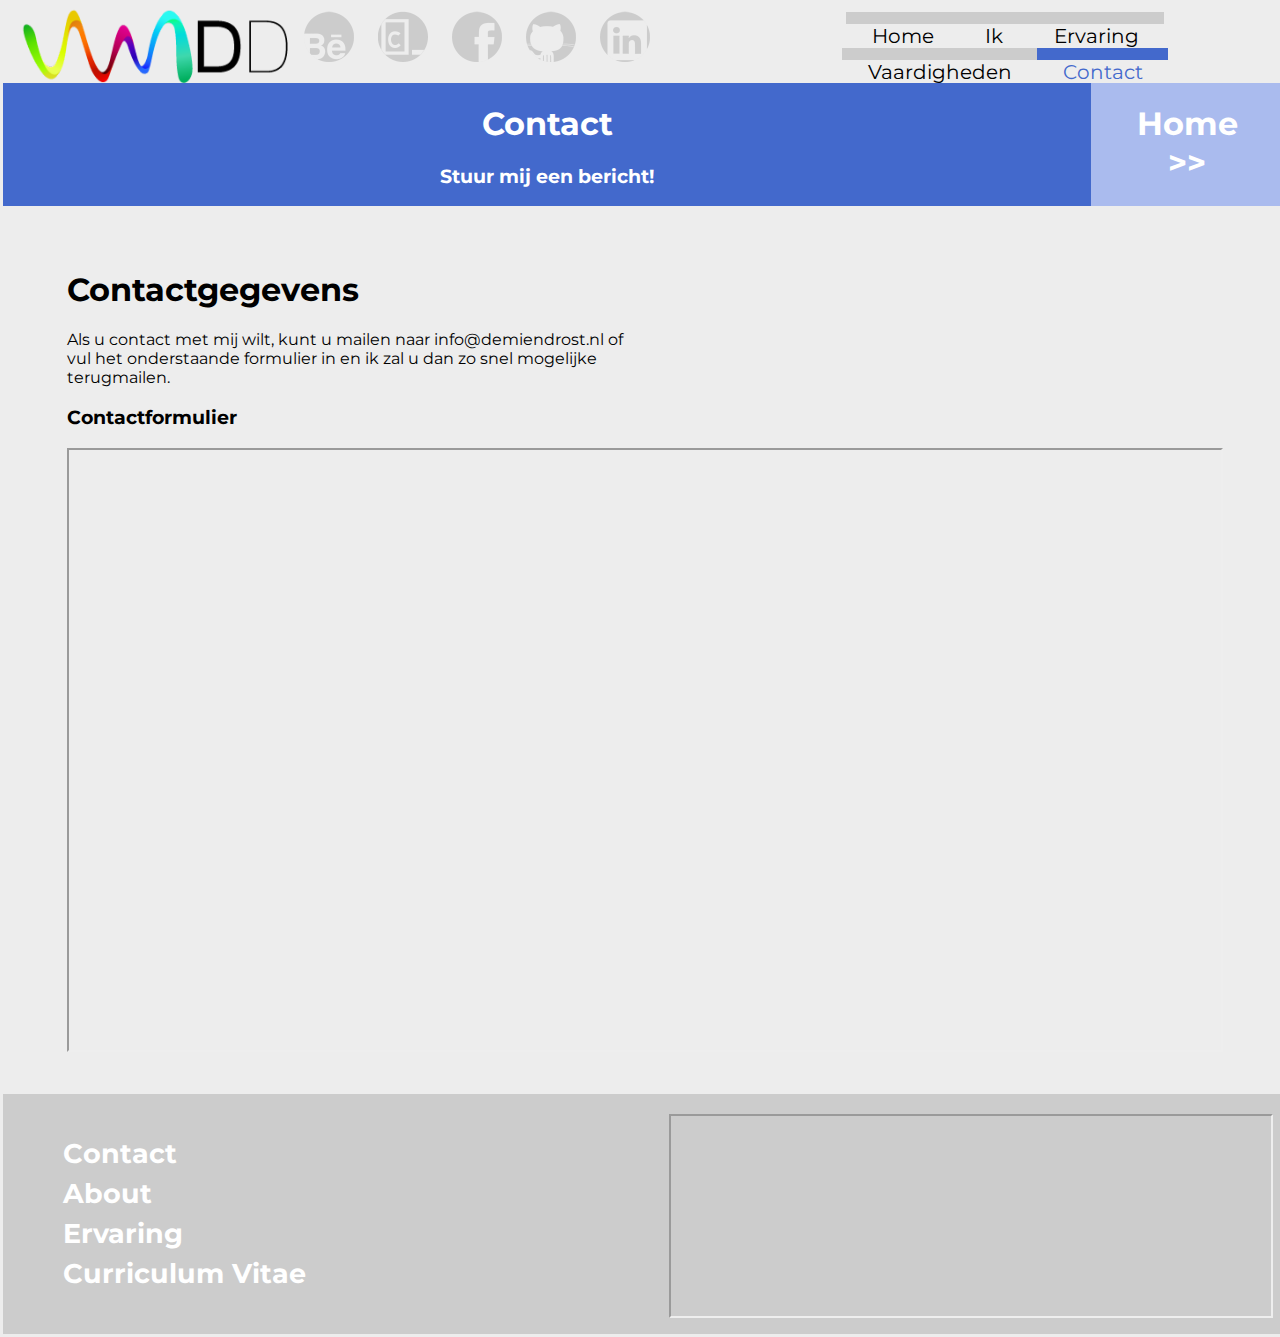
<file: contact.html>
<!DOCTYPE html>
<html lang="en">
    <head>
        <meta charset="UTF-8">
        <title>Demiën Drost | Contact</title>
        <link type="text/css" href="css/general.css" rel="stylesheet">
        <link type="text/css" href="css/menu.css" rel="stylesheet">
        <link rel="icon" type="image/png" href="images/favicon.png">
        <link href='https://fonts.googleapis.com/css?family=Montserrat' rel='stylesheet' type='text/css'>

    </head>
    <body>

    <!-- HEADER + MENU -->
        <div class="content">
            <div id="header" class="header">
                <img alt="DemienDrost" class="logosmall" src="images/DemienDrostLogosmall.png" />
                <div class="socialbuttons">
                    <a href="http://www.behance.net/demiendrost" target="_blank">
                        <div class="socialbutton-be"></div>
                    </a>
                    <a href="https://www.codecademy.com/ddrost" target="_blank">
                        <div class="socialbutton-ca"></div>
                    </a>
                    <a href="https://www.facebook.com/demiendrostweb" target="_blank">
                        <div class="socialbutton-fb"></div>
                    </a>
                    <a href="https://github.com/DemienD" target="_blank">
                        <div class="socialbutton-gh"></div>
                    </a>
                    <a href="#" target="_blank">
                        <div class="socialbutton-in"></div>
                    </a>
                </div>
                <div class="menubar">
                    <ul class="menubar">
                        <li class="item">
                            <a class="menu" href="/index.html#header">Home</a>
                        </li><!--
                        --><li class="item">
                            <a class="menu" href="/ik.html">Ik</a>
                            <ul class="dropdown">
                                <li class="dropdown">
                                    <a class="menu-dropdown" href="/persoonlijk.html">Persoonlijke informatie</a>
                                </li>
                                <li class="dropdown">
                                    <hr>
                                    <a class="menu-dropdown" href="/persoonlijk.html">Aanvraag CV</a>
                                </li>
                            </ul>
                        </li><!--
                        --><li class="item">
                            <a class="menu" href="ervaring.html">Ervaring</a>
                            <ul class="dropdown">
                                <li class="dropdown">
                                    <a class="menu-dropdown" href="/links.html">Links</a>
                                </li>
                            </ul>
                        </li><!--
                        --><li class="item">
                            <a class="menu" href="vaardigheden.html">Vaardigheden</a>
                            <ul class="dropdown">
                                <li class="dropdown">
                                    <a class="menu-dropdown" href="/vaardigheden.html#HTML">Hypertext Markup Language 5 </a>
                                </li>
                                <li class="dropdown">
                                    <hr>
                                    <a class="menu-dropdown" href="/vaardigheden.html#CSS">Cascading Style Sheets 3</a>
                                </li>
                            </ul>
                        </li><!--
                        --><li id="current" class="item">
                            <a class="menu-current" href="contact.html">Contact</a>
                        </li>
                    </ul>
                </div>
            </div>
    <!-- Content -->
            <div class="titlebar">
                <div class="title">
                    <h1 class="center">Contact</h1>
                    <h3 class="center">Stuur mij een bericht!</h3>
                </div><!--
                --><div class="link">
                    <a href="/index.html#header"><h1 class="center">Home <br />>></h1></a>
                </div>
            </div>     
            <div class="innercontent">
                <h1>Contactgegevens</h1>
                <p class="text" >
                    Als u contact met mij wilt, kunt u mailen naar <a href="mailto:info@demiendrost.nl">info@demiendrost.nl</a> of vul het onderstaande formulier in en ik zal u dan zo snel mogelijke terugmailen.
                </p>
                <h3>Contactformulier</h3>
                <iframe src="https://docs.google.com/forms/d/1L62aJ5HCdc7k65kz22DN3RYzTPAAjLC3_xQAW_o-LYU/viewform?embedded=true" height="600">Loading...</iframe>
            </div>
    <!-- footer -->
            <div class="footer">
                <ul class="footer">
                    <li class="footer">
                        <a class="footer" href="contact.html">
                            Contact
                        </a>
                    </li>
                    <li class="footer">
                        <a class="footer" href="ik.html">
                            About
                        </a>
                    </li>
                    <li class="footer">
                        <a class="footer" href="ervaring.html">
                            Ervaring
                        </a>
                    </li>
                    <li class="footer">
                        <a class="footer" href="persoonlijk.html">
                            Curriculum Vitae
                        </a>
                    </li>
                </ul>   
                <iframe class="map" src="https://www.google.com/maps/embed?pb=!1m18!1m12!1m3!1d1247226.0142892986!2d4.888022045889283!3d52.37063198886101!2m3!1f0!2f0!3f0!3m2!1i1024!2i768!4f13.1!3m3!1m2!1s0x47c609c3db87e4bb%3A0xb3a175ceffbd0a9f!2sNederland!5e0!3m2!1snl!2snl!4v1444641103986" width="600" height="200" allowfullscreen></iframe>
            </div>
        </div>
    </body>
</html>
</file>
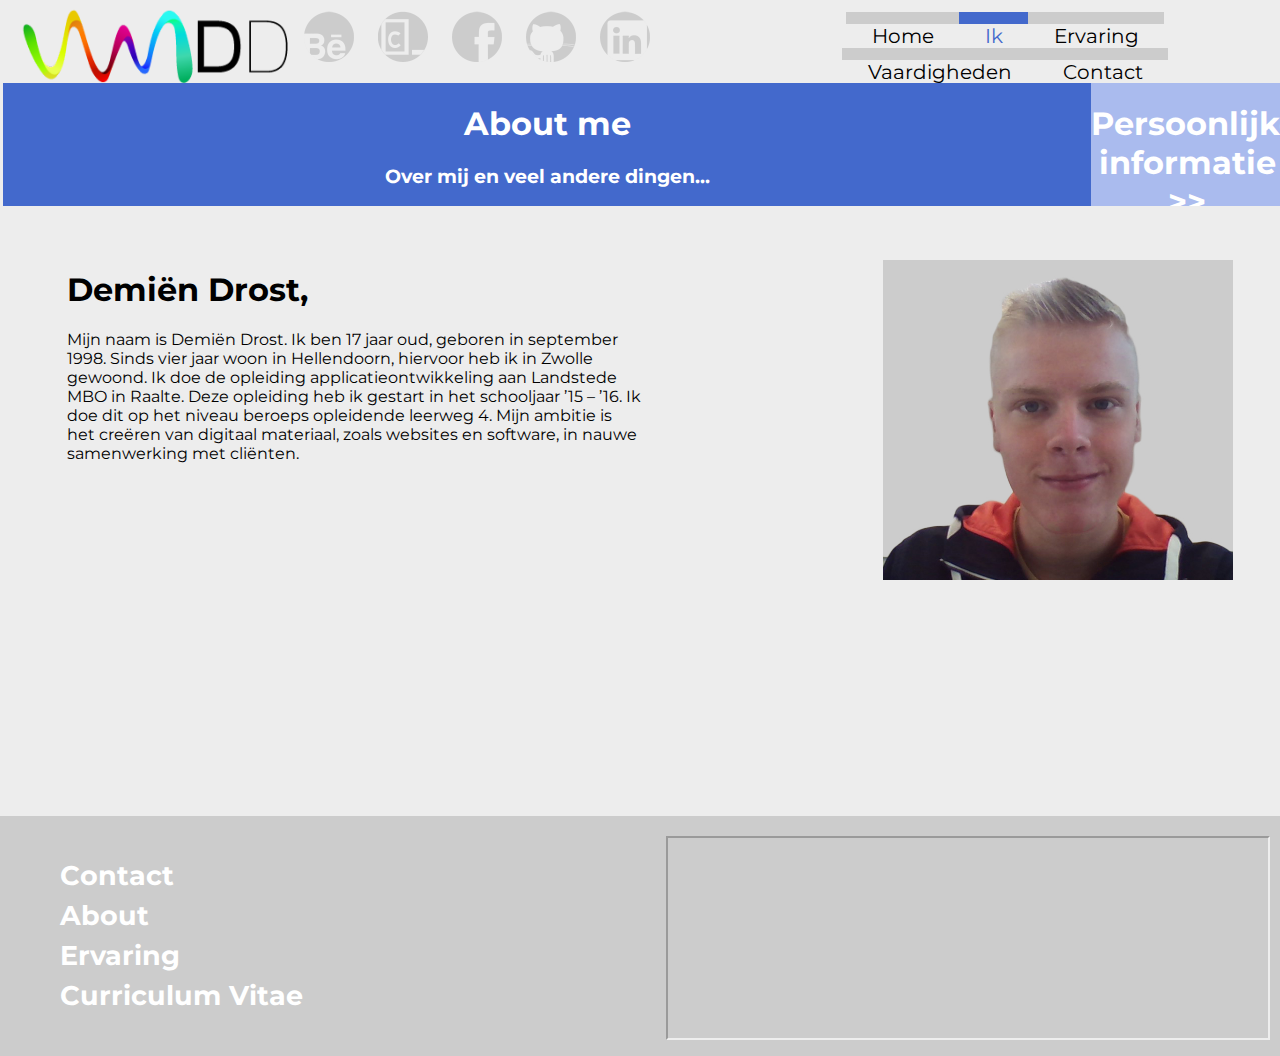
<file: ik.html>
<!DOCTYPE html>
<html lang="en">
    <head>
        <meta charset="UTF-8">
        <title>Demiën Drost | About me</title>
        <link type="text/css" href="css/general.css" rel="stylesheet">
        <link type="text/css" href="css/menu.css" rel="stylesheet">
        <link rel="icon" type="image/png" href="images/favicon.png">
        <link href='https://fonts.googleapis.com/css?family=Montserrat' rel='stylesheet' type='text/css'>

    </head>
    <body>
    <!-- HEADER + MENU -->
        <div class="content">
            <div id="header" class="header">
                <img alt="DemienDrost" class="logosmall" src="images/DemienDrostLogosmall.png" />
                <div class="socialbuttons">
                    <a href="http://www.behance.net/demiendrost" target="_blank">
                        <div class="socialbutton-be"></div>
                    </a>
                    <a href="https://www.codecademy.com/ddrost" target="_blank">
                        <div class="socialbutton-ca"></div>
                    </a>
                    <a href="https://www.facebook.com/demiendrostweb" target="_blank">
                        <div class="socialbutton-fb"></div>
                    </a>
                    <a href="https://github.com/DemienD" target="_blank">
                        <div class="socialbutton-gh"></div>
                    </a>
                    <a href="#" target="_blank">
                        <div class="socialbutton-in"></div>
                    </a>
                </div>
                <div class="menubar">
                    <ul class="menubar">
                        <li class="item">
                            <a class="menu" href="/index.html#header">Home</a>
                        </li><!--
                        --><li id="current" class="item">
                            <a class="menu-current" href="/ik.html">Ik</a>
                            <ul class="dropdown">
                                <li class="dropdown">
                                    <a class="menu-dropdown" href="/persoonlijk.html">Persoonlijke informatie</a>
                                </li>
                                <li class="dropdown">
                                    <hr>
                                    <a class="menu-dropdown" href="/persoonlijk.html#CV-aanvraag">Aanvraag CV</a>
                                </li>
                            </ul>
                        </li><!--
                        --><li class="item">
                            <a class="menu" href="ervaring.html">Ervaring</a>
                        </li><!--
                        --><li class="item">
                            <a class="menu" href="vaardigheden.html">Vaardigheden</a>
                            <ul class="dropdown">
                                <li class="dropdown">
                                    <a class="menu-dropdown" href="/vaardigheden.html#HTML">Hypertext Markup Language 5 </a>
                                </li>
                                <li class="dropdown">
                                    <hr>
                                    <a class="menu-dropdown" href="/vaardigheden.html#CSS">Cascading Style Sheets 3</a>
                                </li>
                            </ul>
                        </li><!--
                        --><li class="item">
                            <a class="menu" href="contact.html">Contact</a>
                        </li>
                    </ul>
                </div>
            </div>
    <!-- Content -->
            <div class="titlebar">
                <div class="title">
                    <h1 class="center">About me</h1>
                    <h3 class="center">Over mij en veel andere dingen...</h3>
                </div><!--
            --><div class="link">
                <a href="/persoonlijk.html"><h1 class="center">Persoonlijke informatie >></h1></a>
                </div>
            </div>     
            <div class="innercontent">
                <h1>Demiën Drost,</h1>
                <p class="text" >
                    Mijn naam is Demiën Drost. Ik ben 17 jaar oud, geboren in september 1998. 
                    Sinds vier jaar woon in Hellendoorn, hiervoor heb ik in Zwolle gewoond. Ik doe de opleiding applicatieontwikkeling aan Landstede MBO in Raalte. Deze opleiding heb ik gestart in het schooljaar ’15 – ’16. Ik doe dit op het niveau beroeps opleidende leerweg 4. Mijn ambitie is het creëren van digitaal materiaal, zoals websites en software, in nauwe samenwerking met cliënten.
                </p>
                <img alt="Portrait" src="foto.jpg" width="350" class="portrait" />
            </div>
        </div>
    <!-- footer -->
        <div class="footer">
            <ul class="footer">
                <li class="footer">
                    <a class="footer" href="contact.html">
                        Contact
                    </a>
                </li>
                <li class="footer">
                    <a class="footer" href="ik.html">
                        About
                    </a>
                </li>
                <li class="footer">
                    <a class="footer" href="ervaring.html">
                        Ervaring
                    </a>
                </li>
                <li class="footer">
                    <a class="footer" href="persoonlijk.html">
                        Curriculum Vitae
                    </a>
                </li>
            </ul>   
            <iframe class="map" src="https://www.google.com/maps/embed?pb=!1m18!1m12!1m3!1d1247226.0142892986!2d4.888022045889283!3d52.37063198886101!2m3!1f0!2f0!3f0!3m2!1i1024!2i768!4f13.1!3m3!1m2!1s0x47c609c3db87e4bb%3A0xb3a175ceffbd0a9f!2sNederland!5e0!3m2!1snl!2snl!4v1444641103986" allowfullscreen></iframe>
        </div>
    </body>
</html>
</file>
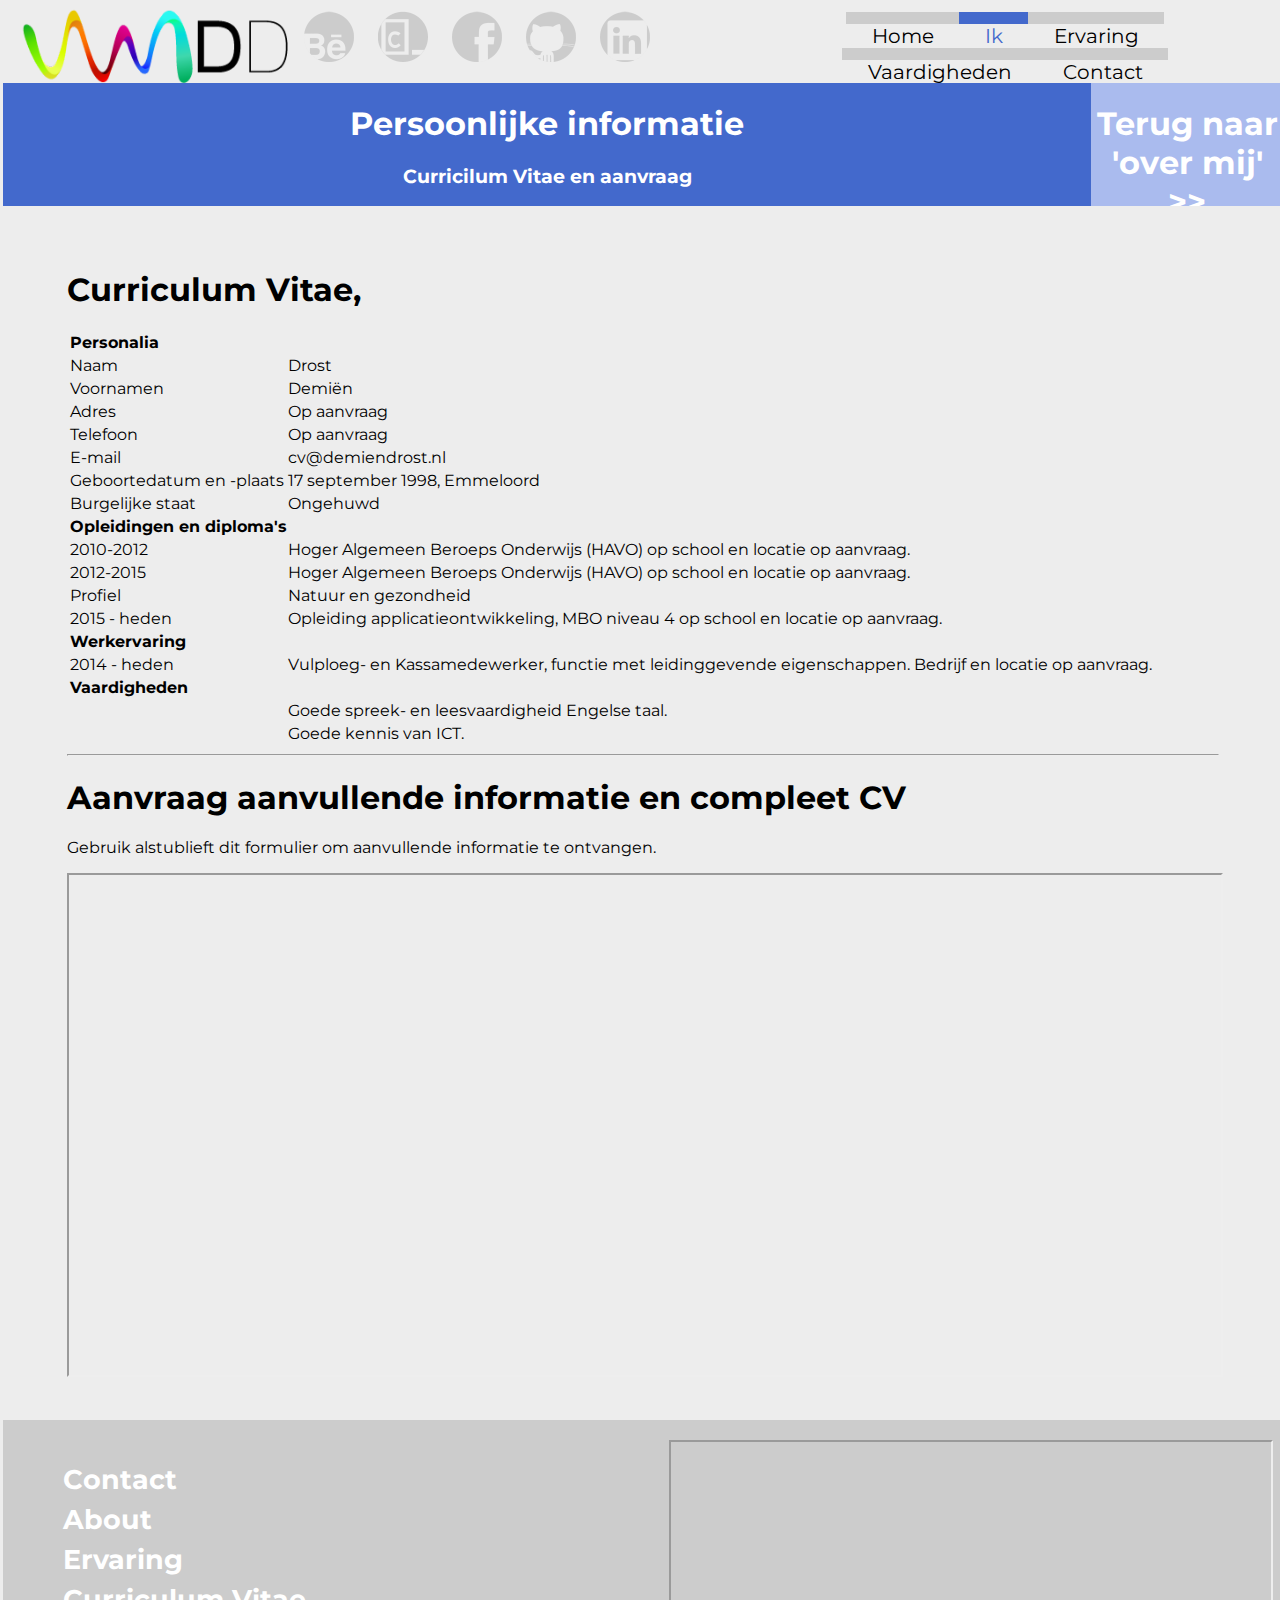
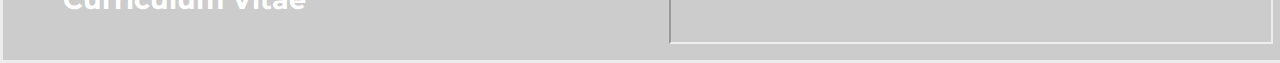
<file: persoonlijk.html>
<!DOCTYPE html>
<html lang="en">
    <head>
        <meta charset="UTF-8">
        <title>Demiën Drost | Persoonlijke informatie</title>
        <link type="text/css" href="css/general.css" rel="stylesheet">
        <link type="text/css" href="css/menu.css" rel="stylesheet">
        <link rel="icon" type="image/png" href="images/favicon.png">
        <link href='https://fonts.googleapis.com/css?family=Montserrat' rel='stylesheet' type='text/css'>

    </head>
    <body>
    <!-- HEADER + MENU -->
        <div class="content">
            <div id="header" class="header">
                <img alt="DemienDrost" class="logosmall" src="images/DemienDrostLogosmall.png" />
                <div class="socialbuttons">
                    <a href="http://www.behance.net/demiendrost" target="_blank">
                        <div class="socialbutton-be"></div>
                    </a>
                    <a href="https://www.codecademy.com/ddrost" target="_blank">
                        <div class="socialbutton-ca"></div>
                    </a>
                    <a href="https://www.facebook.com/demiendrostweb" target="_blank">
                        <div class="socialbutton-fb"></div>
                    </a>
                    <a href="https://github.com/DemienD" target="_blank">
                        <div class="socialbutton-gh"></div>
                    </a>
                    <a href="#" target="_blank">
                        <div class="socialbutton-in"></div>
                    </a>
                </div>
                <div class="menubar">
                    <ul class="menubar">
                        <li class="item">
                            <a class="menu" href="/index.html#header">Home</a>
                        </li><!--
                        --><li id="current" class="item">
                            <a class="menu-current" href="/ik.html">Ik</a>
                            <ul class="dropdown">
                                <li class="dropdown-current">
                                    <a class="menu-dropdown-current" href="/persoonlijk.html">Persoonlijke informatie</a>
                                </li>
                                <li class="dropdown">
                                    <hr>
                                    <a class="menu-dropdown" href="/persoonlijk.html#CV-aanvraag">Aanvraag CV</a>
                                </li>
                            </ul>
                        </li><!--
                        --><li class="item">
                            <a class="menu" href="ervaring.html">Ervaring</a>
                            <ul class="dropdown">
                                <li class="dropdown">
                                    <a class="menu-dropdown" href="/links.html">Links</a>
                                </li>
                            </ul>
                        </li><!--
                         --><li class="item">
                            <a class="menu" href="vaardigheden.html">Vaardigheden</a>
                            <ul class="dropdown">
                                <li class="dropdown">
                                    <a class="menu-dropdown" href="/vaardigheden.html#HTML">Hypertext Markup Language 5 </a>
                                </li>
                                <li class="dropdown">
                                    <hr>
                                    <a class="menu-dropdown" href="/vaardigheden.html#CSS">Cascading Style Sheets 3</a>
                                </li>
                            </ul>
                        </li><!--
                        --><li class="item">
                            <a class="menu" href="contact.html">Contact</a>
                        </li>
                    </ul>
                </div>
            </div>
    <!-- Content -->
            <div class="titlebar">
                <div class="title">
                    <h1 class="center">Persoonlijke informatie</h1>
                    <h3 class="center">Curricilum Vitae en aanvraag</h3>
                </div><!--
                --><div class="link">
                    <a href="/ik.html"><h1 class="center">Terug naar<br />'over mij' >></h1></a>
                </div>
            </div>     
            <div class="innercontent">
                <h1>Curriculum Vitae,</h1>
                <table class="cv">
                  <tr>
                    <th colspan="2">Personalia</th>
                  </tr>
                  <tr>
                    <td>Naam</td>
                    <td>Drost</td>
                  </tr>
                  <tr>
                    <td>Voornamen</td>
                    <td>Demiën</td>
                  </tr>
                  <tr>
                    <td>Adres</td>
                    <td>Op aanvraag</td>
                  </tr>
                  <tr>
                    <td>Telefoon</td>
                    <td>Op aanvraag</td>
                  </tr>
                  <tr>
                    <td>E-mail</td>
                    <td>cv@demiendrost.nl</td>
                  </tr>
                  <tr>
                    <td>Geboortedatum en -plaats</td>
                    <td>17 september 1998, Emmeloord</td>
                  </tr>
                  <tr>
                    <td>Burgelijke staat</td>
                    <td>Ongehuwd<br></td>
                  </tr>
                  <tr>
                    <th colspan="2">Opleidingen en diploma's</th>
                  </tr>
                  <tr>
                    <td>2010-2012</td>
                    <td>Hoger Algemeen Beroeps Onderwijs (HAVO) op school en locatie op aanvraag.</td>
                  </tr>
                  <tr>
                    <td>2012-2015</td>
                    <td>Hoger Algemeen Beroeps Onderwijs (HAVO) op school en locatie op aanvraag.</td>
                  </tr>
                  <tr>
                    <td>Profiel</td>
                    <td>Natuur en gezondheid</td>
                  </tr>
                  <tr>
                    <td>2015 - heden</td>
                    <td>Opleiding applicatieontwikkeling, MBO niveau 4 op school en locatie op aanvraag.</td>
                  </tr>
                  <tr>
                    <th colspan="2">Werkervaring</th>
                  </tr>
                  <tr>
                    <td>2014 - heden</td>
                    <td>Vulploeg- en Kassamedewerker, functie met leidinggevende eigenschappen. Bedrijf en locatie op aanvraag.</td>
                  </tr>
                  <tr>
                    <th colspan="2">Vaardigheden</th>
                  </tr>
                  <tr>
                    <td></td>
                    <td>Goede spreek- en leesvaardigheid Engelse taal.</td>
                  </tr>
                  <tr>
                    <td></td>
                    <td>Goede kennis van ICT.</td>
                  </tr>
                </table>
                <hr>
                <h1 id="CV-aanvraag">Aanvraag aanvullende informatie en compleet CV</h1>
                <p>Gebruik alstublieft dit formulier om aanvullende informatie te ontvangen.</p>
                <iframe src="https://docs.google.com/forms/d/1qr5hXH9qmnbPQ111yg4rBxhf_hyi_Z3VHNvTkkEKs-Y/viewform?embedded=true" width="760" height="500" >Loading...</iframe>
            </div>
    <!-- footer -->
            <div class="footer">
                <ul class="footer">
                    <li class="footer">
                        <a class="footer" href="contact.html">
                            Contact
                        </a>
                    </li>
                    <li class="footer">
                        <a class="footer" href="ik.html">
                            About
                        </a>
                    </li>
                    <li class="footer">
                        <a class="footer" href="ervaring.html">
                            Ervaring
                        </a>
                    </li>
                    <li class="footer">
                        <a class="footer" href="persoonlijk.html">
                            Curriculum Vitae
                        </a>
                    </li>
                </ul>   
                <iframe class="map" src="https://www.google.com/maps/embed?pb=!1m18!1m12!1m3!1d1247226.0142892986!2d4.888022045889283!3d52.37063198886101!2m3!1f0!2f0!3f0!3m2!1i1024!2i768!4f13.1!3m3!1m2!1s0x47c609c3db87e4bb%3A0xb3a175ceffbd0a9f!2sNederland!5e0!3m2!1snl!2snl!4v1444641103986" width="600" height="200" allowfullscreen></iframe>
            </div>
        </div>
    </body>
</html>
</file>
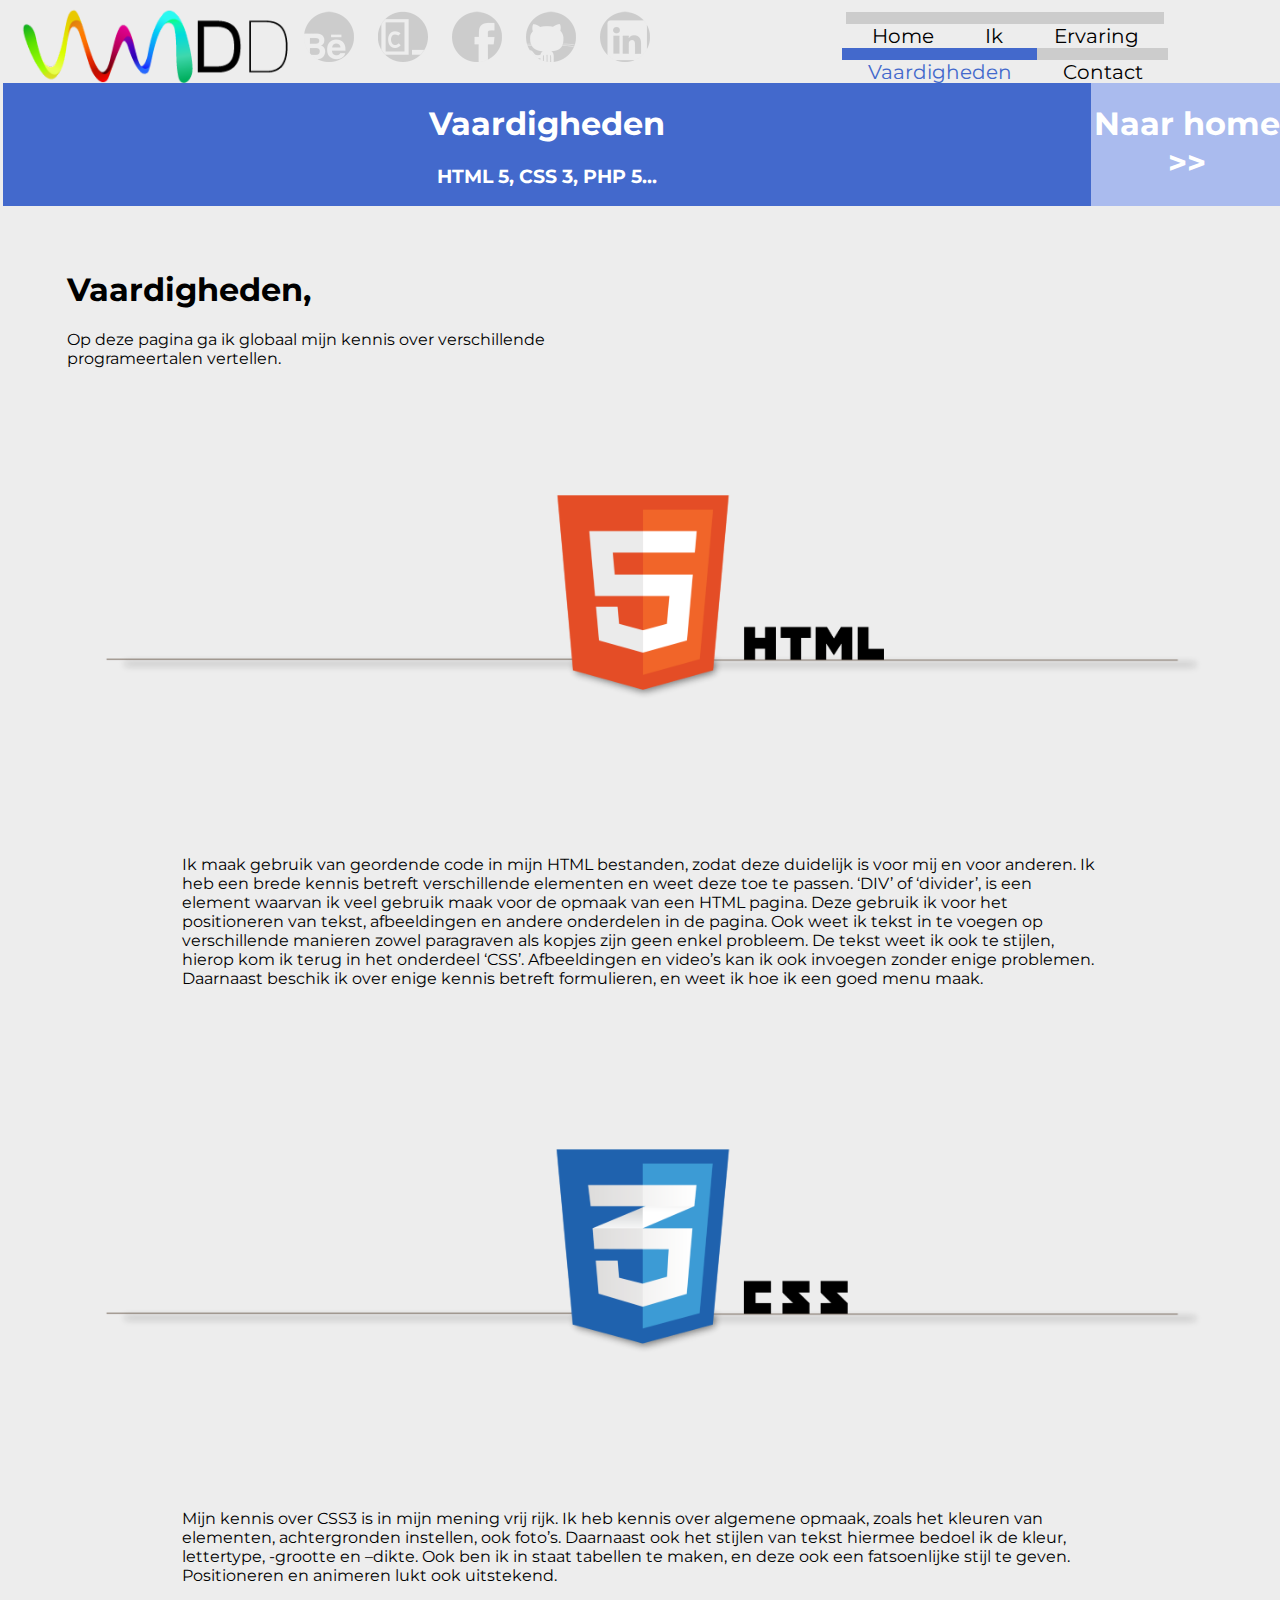
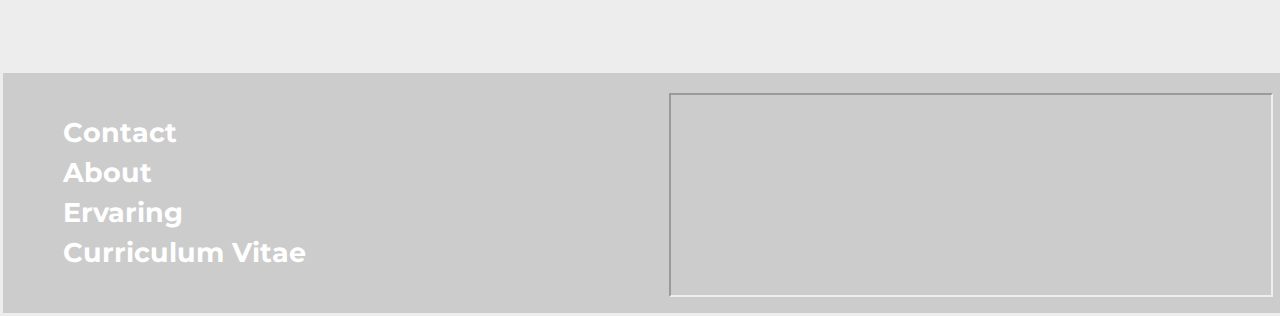
<file: vaardigheden.html>
<!DOCTYPE html>
<html lang="en">
<head>
    <meta charset="UTF-8">
    <title>Demiën Drost | Vaardigheden</title>
    <link type="text/css" href="css/general.css" rel="stylesheet">
    <link type="text/css" href="css/menu.css" rel="stylesheet">
    <link rel="icon" type="image/png" href="images/favicon.png">
    <link href='https://fonts.googleapis.com/css?family=Montserrat' rel='stylesheet' type='text/css'>
</head>
    <body>
    <!-- HEADER + MENU -->
        <div class="content">
            <div id="header" class="header">
                <img alt="DemienDrost" class="logosmall" src="images/DemienDrostLogosmall.png" />
                <div class="socialbuttons">
                    <a href="http://www.behance.net/demiendrost" target="_blank">
                        <div class="socialbutton-be"></div>
                    </a>
                    <a href="https://www.codecademy.com/ddrost" target="_blank">
                        <div class="socialbutton-ca"></div>
                    </a>
                    <a href="https://www.facebook.com/demiendrostweb" target="_blank">
                        <div class="socialbutton-fb"></div>
                    </a>
                    <a href="https://github.com/DemienD" target="_blank">
                        <div class="socialbutton-gh"></div>
                    </a>
                    <a href="#" target="_blank">
                        <div class="socialbutton-in"></div>
                    </a>
                </div>
                <div class="menubar">
                    <ul class="menubar">
                        <li class="item">
                            <a class="menu" href="/index.html#header">Home</a>
                        </li><!--
                        --><li class="item">
                            <a class="menu" href="/ik.html">Ik</a>
                            <ul class="dropdown">
                                <li class="dropdown-current">
                                    <a class="menu-dropdown" href="/persoonlijk.html">Persoonlijke informatie</a>
                                </li>
                                <li class="dropdown">
                                    <hr>
                                    <a class="menu-dropdown" href="/persoonlijk.html#CV-aanvraag">Aanvraag CV</a>
                                </li>
                            </ul>
                        </li><!--
                        --><li class="item">
                            <a class="menu" href="ervaring.html">Ervaring</a>
                            <ul class="dropdown">
                                <li class="dropdown">
                                    <a class="menu-dropdown" href="/links.html">Links</a>
                                </li>
                            </ul>
                        </li><!--
                         --><li id="current" class="item">
                            <a class="menu-current" href="vaardigheden.html">Vaardigheden</a>
                            <ul class="dropdown">
                                <li class="dropdown">
                                    <a class="menu-dropdown" href="/vaardigheden.html#HTML">Hypertext Markup Language 5 </a>
                                </li>
                                <li class="dropdown">
                                    <hr>
                                    <a class="menu-dropdown" href="/vaardigheden.html#CSS">Cascading Style Sheets 3</a>
                                </li>
                            </ul>
                        </li><!--
                        --><li class="item">
                            <a class="menu" href="contact.html">Contact</a>
                        </li>
                    </ul>
                </div>
            </div>
    <!-- Content -->
            <div class="titlebar">
                <div class="title">
                    <h1 class="center">Vaardigheden</h1>
                    <h3 class="center">HTML 5, CSS 3, PHP 5...</h3>
                </div><!--
                --><div class="link">
                    <a href="/index.html#header"><h1 class="center">Naar home<br />>></h1></a>
                </div>
            </div>     
            <div class="innercontent">
                <h1>Vaardigheden,</h1>
                <p class="text">Op deze pagina ga ik globaal mijn kennis over verschillende programeertalen vertellen.</p>
                <img class="skill" alt="html5 banner" id="HTML" src="images/htmlbanner.png" />
                <p class="skilltxt">Ik maak gebruik van geordende code in mijn HTML bestanden, zodat deze duidelijk is voor mij en voor anderen. Ik heb een brede kennis betreft verschillende elementen en weet deze toe te passen. ‘DIV’ of ‘divider’, is een element waarvan ik veel gebruik maak voor de opmaak van een HTML pagina. Deze gebruik ik voor het positioneren van tekst, afbeeldingen en andere onderdelen in de pagina. Ook weet ik tekst in te voegen op verschillende manieren zowel paragraven als kopjes zijn geen enkel probleem. De tekst weet ik ook te stijlen, hierop kom ik terug in het onderdeel <a href=”/vaardigheden.html#CSS”>‘CSS’</a>. Afbeeldingen en video’s kan ik ook invoegen zonder enige problemen. Daarnaast beschik ik over enige kennis betreft formulieren, en weet ik hoe ik een goed menu maak.</p>
                <img class="skill" alt="css3 banner" id="CSS" src="images/cssbanner.png" />
                <p class="skilltxt">Mijn kennis over CSS3 is in mijn mening vrij rijk. Ik heb kennis over algemene opmaak, zoals het kleuren van elementen, achtergronden instellen, ook foto’s. Daarnaast ook het stijlen van tekst hiermee bedoel ik de kleur, lettertype, -grootte en –dikte. Ook ben ik in staat tabellen te maken, en deze ook een fatsoenlijke stijl te geven. Positioneren en animeren lukt ook uitstekend.</p>
            </div>
    <!-- footer -->
            <div class="footer">
                <ul class="footer">
                    <li class="footer">
                        <a class="footer" href="contact.html">
                            Contact
                        </a>
                    </li>
                    <li class="footer">
                        <a class="footer" href="ik.html">
                            About
                        </a>
                    </li>
                    <li class="footer">
                        <a class="footer" href="ervaring.html">
                            Ervaring
                        </a>
                    </li>
                    <li class="footer">
                        <a class="footer" href="persoonlijk.html">
                            Curriculum Vitae
                        </a>
                    </li>
                </ul>   
                <iframe class="map" src="https://www.google.com/maps/embed?pb=!1m18!1m12!1m3!1d1247226.0142892986!2d4.888022045889283!3d52.37063198886101!2m3!1f0!2f0!3f0!3m2!1i1024!2i768!4f13.1!3m3!1m2!1s0x47c609c3db87e4bb%3A0xb3a175ceffbd0a9f!2sNederland!5e0!3m2!1snl!2snl!4v1444641103986" width="600" height="200" allowfullscreen></iframe>
            </div>
        </div>
    </body>
</html>
</file>
<file: css/general.css>
body {
    padding: 0px;
    margin: 0px;
    overflow-x: hidden;
}

html
{
    color: #000 ;
    font-family: "Montserrat", "Helvetica" ;
}

/* MAIN CONTENT */
.content {
    top: 0;
    min-height: 90vh;
    display: block;
    background-color: #ededed;
    width: 100%;
    padding: 3px;
    overflow: hidden;
}

/* ANIMATIONS */
@keyframes menuflow-in {
    0%   {transform: scale(1); box-shadow: 2px 2px 5px #888888;}
    85%  {transform: scale(1.15); box-shadow: 4px 4px 5px #888888;}
    100% {transform: scale(1.1); box-shadow: 3px 3px 5px #888888;}
}

@keyframes menuflow-out {
    from  {transform: scale(1.1); box-shadow: 3px 3px 5px #888888;}
    to    {transform: scale(1); box-shadow: 0px 0px 0px #888888;}
}

/*END ANIMATIONS*/
/*FOOTER*/
.footer {
    background-color: #cccccc;
    height: auto;
    margin: 0;
    padding: 20px 20px;
    display: inline-block;
}

div.footer {
    width: 100%;
    bottom: 0;
    position: relative;
}

ul.footer {
    text-align: left;
    line-height: 0;
}

li.footer {
    color: #ffffff;
    font-size: 20pt;
    padding: 0;
    text-align: left;
    font-weight: bold;
    margin-right: 10px;
    display: block;
}

a.footer {
    color: #ffffff;
    transition: .5s;
}

a.footer:hover {
    color: #4369cc;
    transition: .5s;
}
/* General text styles */
a {
    text-decoration: none;
    color: #000000;
}

/*end general tekst styles*/
.text {
    width: 50%;
}
.titlebar {
    height: auto;
}

th {
    text-align: left;
}

.title {
    background-color: #4369cc;
    width: 85%;
    height: 123px;
    overflow: hidden;
    display: inline-block;
}

.center {
    text-align: center;
    justify-content: center;
    color: #ffffff;
}


.link {
    background-color: #abe;
    background-image: image("/images/linkdir.png");
    background-origin: border-box;
    background-position: right bottom;
    background-size: cover;
    width: 15%;
    height: 123px;
    overflow: hidden;
    display: inline-block;

}

.innercontent {
    display: inline-block;
    position: relative;
    width: 90%;
    padding: 3% 5%;
}

.portrait {
    display: inline-block;
    position: absolute;
    right: 50px;
    top: 50px;
}

iframe {
    width: 100%;
}

.snap {
    transform: scale(1);
    transition: 0.5s;
    display: inline-block;
    position: absolute;
    right: 250px;
    vertical-align: text-top;
}

.snap:hover, .snap:active {
    transform: scale(1.5);
    transition: 1s;
}

div.expitem {
    margin: 100px 25px;
    min-height: 300px;
    padding: 15px;
}

.skill {
    margin: 100px 0;
}

img.skill {
    width: 100%;
}

.skilltxt {
    margin: 50px auto;
    width: 80%;
}

iframe.map {
    display: inline-block;
    position: absolute;
    right: 50px;
     width:600px;
    height:200px;
}

/* buttons */
.buttonL {
    width: 60px;
    height: 60px;
    border-radius: 10px 0 0 10px;
    background-color: #61C8D4;
    display: inline-block;
    margin: 0;
    border: 0;
}
.buttonR {
    width: 350px;
    height: 60px;
    border-radius: 0 10px 10px 0;
    background-color: #FFFFFF;
    display: inline-block;
    margin: 0;
    padding:0; 
    overflow: hidden;
}

.buttonicon {
    width: 50px;
    height: 50px;
    margin: 5px;
}

.buttonhead, .buttontext {
  margin: 0;
  padding: 0;
  font-family: montserrat;
}

.buttonhead {
  color: #666666;
}

a.button {
    display: block;
    margin: 10px 0;
}
</file>
<file: css/menu.css>
/* NAVIGATION */
.header {
    width: 100%;
    height: 80px;
    padding-left: 1vw;
    padding-top:0;
    display: flex;
    align-items: flex-end;
    z-index: 999;
}

.logosmall {
    height: 75px;
    display: inline-block;
    margin-left: 5px; 
}

.menubar {
    height: 7.87vh;
    width: auto;
    font-weight: 200;
    margin-right: 17px;
    display: inline-block;
    margin-left: auto;
}

/* Submenu */
ul li ul.dropdown{
    min-width: 150px;
    padding: 5px 10px;
    background-color: #E6D4CA;
    display: none;
    position: absolute;
}

ul li:hover ul.dropdown{
    display: block; 
}

a.menu-dropdown:hover {
    transition: 0.2s;
    color: #00cdff;
}

a.menu-dropdown-current {
    color: #4369cc;
}

/* Shared page menu css */
li.item, ul, li {
    margin-top: 0px;
    margin-left: 0;
    margin-right: 0;
    list-style-type: none;
    display: inline-block;
    text-align: center;
}

a.menu, a.menu-current{
    font-size: 15pt;
    font-weight: normal;
    padding: 0.1vw 2vw;
}

a.menu-current {
    color: #4369cc;
}

a.menu-current:hover ,a.menu:hover {
    transition: 0.2s;
    color: #00cdff;
}

a.menu {
    color: #000000;
}
/* Current page menu css */
#current {
    border-color: #4369cc;
}


li.item {
    animation: menuflow-out;
    animation-duration: 0.1s;  
    border-top: 12px #cccccc solid;
}

li.item:hover, li.item:active {
    background-color: #E6D4CA;
    border-top: 12px #7B96DB solid;
    animation-name: menuflow-in;
    animation-duration: 0.2s;
    transform: scale(1.1);
    box-shadow: 3px 3px 5px #888888;
}
/* END NAVIGAGTION */
/*SOCIALBUTTONS*/
div.socialbuttons {
    position: relative;
    display: inline-block;
    top: 37px;
    margin: 0 auto;
    height: 116px;
    width: 510px;
}

div.socialbuttons div {
    margin-left: 10px;
    margin-right: 10px;
}

div.socialbutton-be {
    display: inline-block;
    width: 50px;
    height: 58px;
    background: url(/images/icons/social_be1.png);
    background-size: 50px 58px;
    transition: 0.3s;
}

div.socialbutton-be:hover, div.socialbutton-be:active {
    background: url(/images/icons/social_be2.png);
    background-size: 50px 58px;
    transition: 0.3s;
}

div.socialbutton-ca {
    display: inline-block;
    width: 50px;
    height: 58px;
    background: url(/images/icons/social_ca1.png);
    background-size: 50px 58px;
    transition: 0.3s;
}

div.socialbutton-ca:hover, div.socialbutton-ca:active {
    background: url(/images/icons/social_ca2.png);
    background-size: 50px 58px;
    transition: 0.3s;
}

div.socialbutton-fb {
    display: inline-block;
    width: 50px;
    height: 58px;
    background: url(/images/icons/social_fb1.png);
    background-size: 50px 58px;
    transition: 0.3s;
}

div.socialbutton-fb:hover, div.socialbutton-fb:active {
    background: url(/images/icons/social_fb2.png);
    background-size: 50px 58px;
    transition: 0.3s;
}

div.socialbutton-gh {
    display: inline-block;
    width: 50px;
    height: 58px;
    background: url(/images/icons/social_gh1.png);
    background-size: 50px 58px;
    transition: 0.3s;
}

div.socialbutton-gh:hover, div.socialbutton-gh:active {
    background: url(/images/icons/social_gh2.png);
    background-size: 50px 58px;
    transition: 0.3s;
}

div.socialbutton-in {
    display: inline-block;
    width: 50px;
    height: 58px;
    background: url(/images/icons/social_in1.png);
    background-size: 50px 58px;
    transition: 0.3s;
}

div.socialbutton-in:hover, div.socialbutton-in:active {
    background: url(/images/icons/social_in2.png);
    background-size: 50px 58px;
    transition: 0.3s;
}

/*END SOCIALBUTTONS*/
</file>
